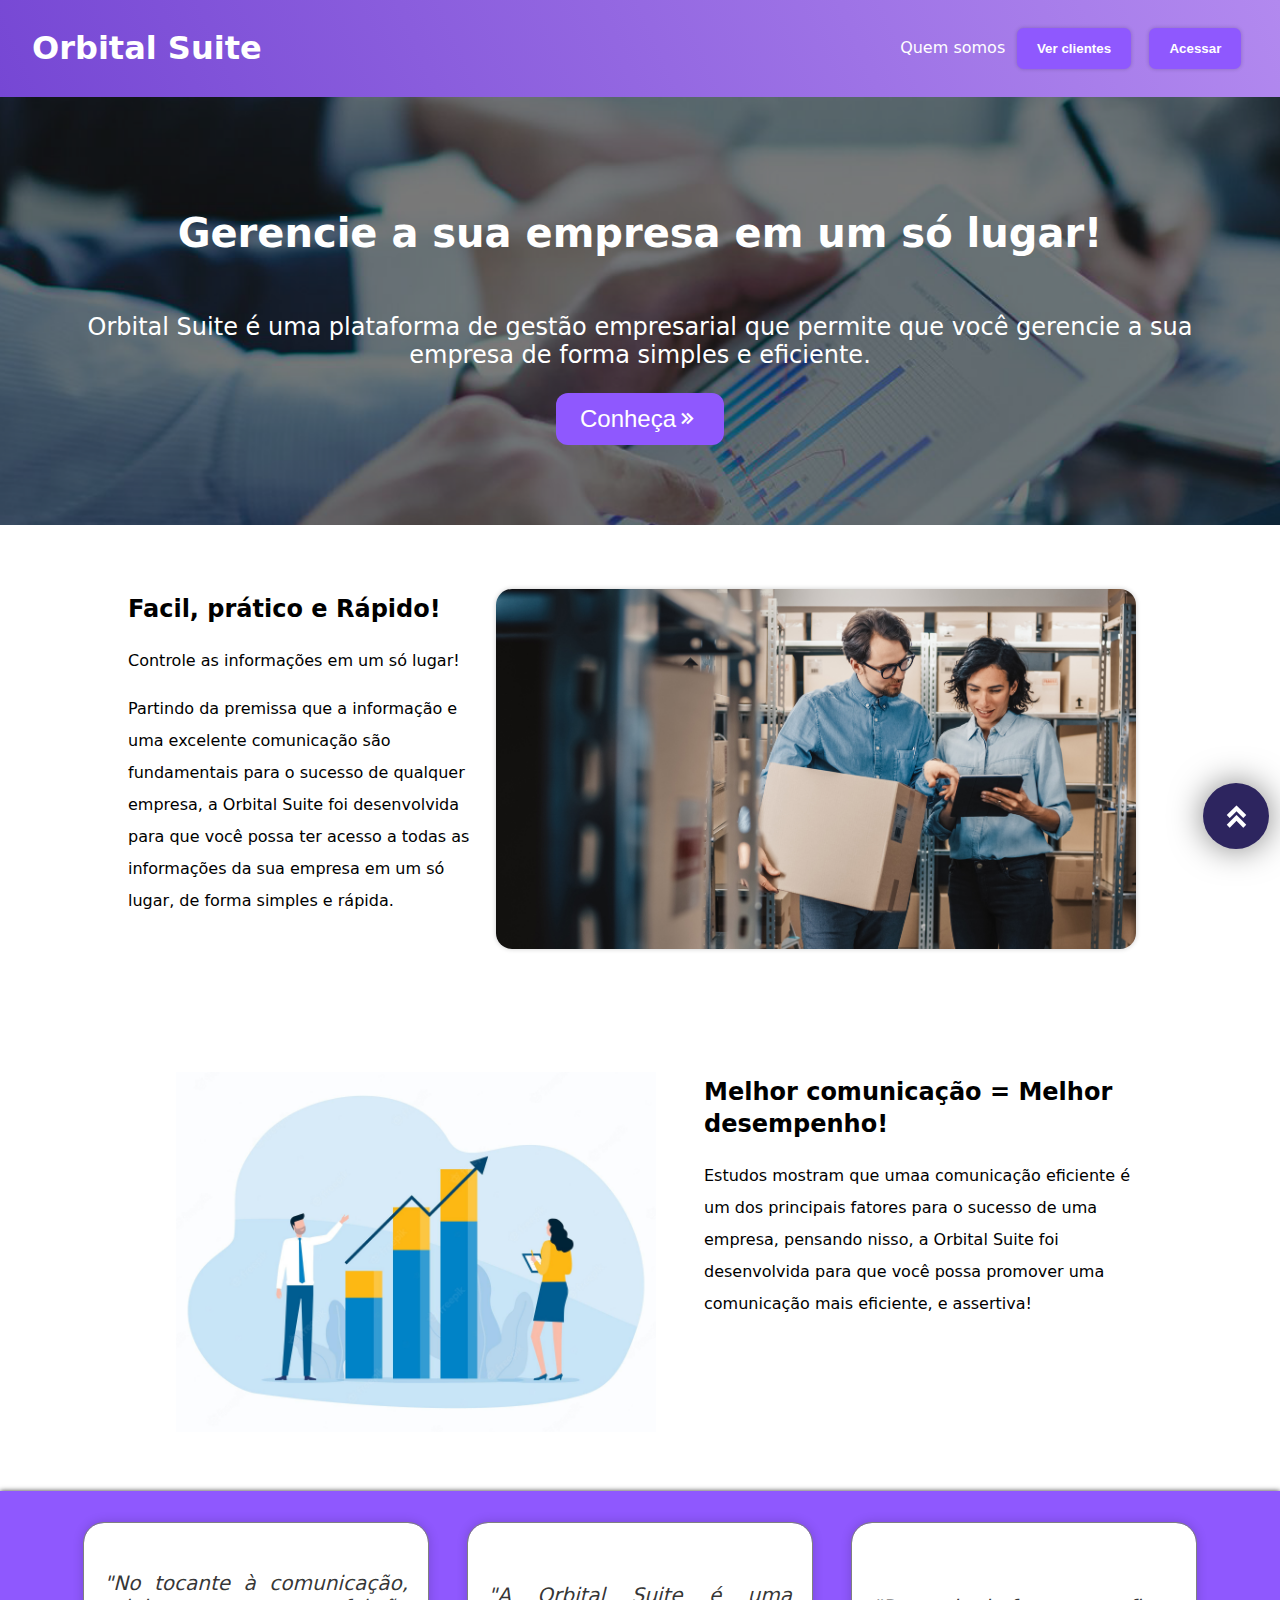
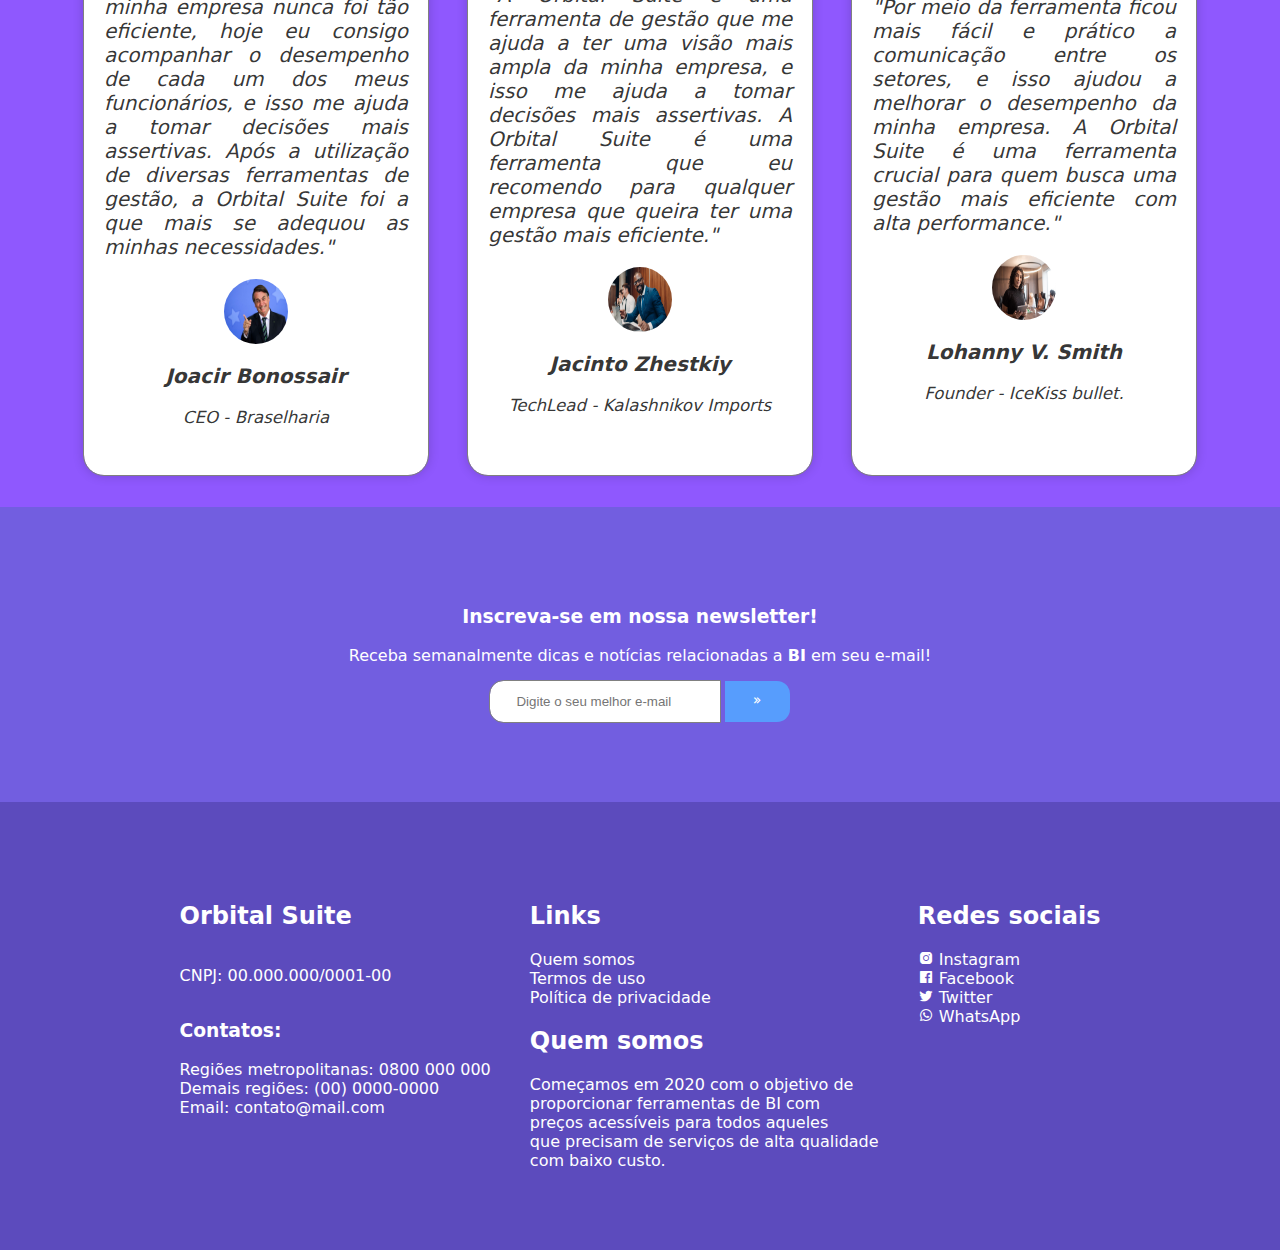
<file: index.html>
<!DOCTYPE html>
<html lang="pt-BR">
<head>
    <meta charset="UTF-8">
    <meta http-equiv="X-UA-Compatible" content="IE=edge">
    <meta name="viewport" content="width=device-width, initial-scale=1.0">
    <meta name="description" content="Gerencie a sua empresa em um só lugar!">
    <meta name="keywords" content="Gerenciamento, Empresa, Controle, Comunicação">
    <meta name="author" content="Felipe Holanda">
    <link rel="icon" type="image/x-icon" href="./favicon.ico">
    <link href='https://unpkg.com/boxicons@2.1.2/css/boxicons.min.css' rel='stylesheet'>
    <link rel="stylesheet" href="./src/styles/landingPage.css">
    <title>Orbital Suite | Página Inicial</title>
</head>
<body>
    <span id="fabBtn"><i class='bx bxs-chevrons-up'></i></span>
    <header>
        <h1>Orbital Suite</h1>
        <nav>
            <a>Quem somos</a>
            <button>Ver clientes</button>
            <button>Acessar</button>
        </nav>
    </header>
    <main>
        <section id="presentation">
            <h2>Gerencie a sua empresa em um só lugar!</h2>
            <p>Orbital Suite é uma plataforma de gestão empresarial que permite que você gerencie a sua empresa de forma simples e eficiente.</p>
            <button>Conheça <i class='bx bx-chevrons-right'></i></button>
        </section>
        
        <div class="container">
            <section>
                <div class=".left">
                    <span>
                        <h2>Facil, prático e Rápido!</h2>
                        <p>Controle as informações em um só lugar!</p>
                        <p>
                        Partindo da premissa que a informação e uma excelente comunicação 
                        são fundamentais para o sucesso de qualquer empresa, a Orbital Suite
                        foi desenvolvida para que você possa ter acesso a todas as informações
                        da sua empresa em um só lugar, de forma simples e rápida.
                        </p>
                    </span>
                </div>
                <aside class=".right">
                    <img class="img1" src="./src/assets/tabletCommunicationMaleFemale.jpg" alt="Um homem e uma mulher em um depósito utilizando um tablet">
                </aside>
            </section>
            <section>
                <aside class=".left">
                    <img class="img2" src="./src/assets/performanceGainage.jpg" alt="Representação de gráficos">
                </aside>
                <div class=".right">
                    <span>
                        <br>
                        <h2>Melhor comunicação = Melhor desempenho!</h2>
                        <p>
                        Estudos mostram que umaa comunicação eficiente é um dos principais fatores para o 
                        sucesso de uma empresa, pensando nisso, a Orbital Suite foi desenvolvida para que você
                        possa promover uma comunicação mais eficiente, e assertiva!
                        </p>
                    </span>
            </section>
        </div>
            <section id='review'>
                <div>
                    <article >
                        <em>
                            "No tocante à comunicação, minha empresa nunca foi tão eficiente,
                            hoje eu consigo acompanhar o desempenho de cada um dos meus funcionários,
                            e isso me ajuda a tomar decisões mais assertivas. Após a utilização de diversas
                            ferramentas de gestão, a Orbital Suite foi a que mais se adequou as minhas necessidades."
                        </em>
                    </article >
                    <img class="reviewImg" src="./src/assets/bolsoMaleReview.jpeg" alt="Imagem do Joao Bonossair">
                    <p id="name">Joacir Bonossair </p><small id="class"> CEO - Braselharia</small>
                </div>
                <div>
                    <article>
                        <em>
                            "A Orbital Suite é uma ferramenta de gestão que me ajuda a ter uma visão mais ampla
                            da minha empresa, e isso me ajuda a tomar decisões mais assertivas. A Orbital Suite é uma
                            ferramenta que eu recomendo para qualquer empresa que queira ter uma gestão mais eficiente."
                        </em>
                    </article >
                    <img class="reviewImg" src="./src/assets/maleReviel.jpg" alt="Imagem da Jacinto Zhestkiy">
                    <p id="name">Jacinto Zhestkiy </p><small id="class"> TechLead - Kalashnikov Imports</small>
                </div>
                <div>
                    <article>
                        <em>
                            "Por meio da ferramenta ficou mais fácil e prático a comunicação entre os setores, 
                            e isso ajudou a melhorar o desempenho da minha empresa. A Orbital Suite é uma ferramenta
                            crucial para quem busca uma gestão mais eficiente com alta performance."
                        </em>
                    </article>
                    <img class="reviewImg" src="./src/assets/tgirlReview.jpg" alt="Imagem da Jacinta Zhestkiy">
                    <p id="name">Lohanny V. Smith</p><small id="class">Founder - IceKiss bullet.</small>
                </div>
            </section>
        <div id="newsletter">
            <div id="notYet">
                <h3>Inscreva-se em nossa newsletter!</h3>
            <p>Receba semanalmente dicas e notícias relacionadas a <strong title="Bunisess Inteligence">BI</strong> em seu e-mail!</p>
            <form>
                <input type="text" placeholder="Digite o seu melhor e-mail">
                <button><i class='bx bx-chevrons-right'></i></button>
            </form>
            </div>
            <div id="done">
                <h3>Você foi cadastrado com sucesso!</h3>
                <i class='bx bxs-check-circle'></i>
            </div>
        </div>
    </main>
    <footer>
        <div>
            <h2>Orbital Suite</h2>
            <p>CNPJ: 00.000.000/0001-00</p>
            <div class="group">
                <h3>Contatos:</h3>
                <a>Regiões metropolitanas: 0800 000 000</a>
                <a>Demais regiões: (00) 0000-0000</a>
                <a>Email: contato@mail.com</a>
            </div>
        </div>
        <div>
            <h2>Links</h2>
            <a>Quem somos</a>
            <a>Termos de uso</a>
            <a>Política de privacidade</a>
            <h2>Quem somos</h2>
            <a>Começamos em 2020 com o objetivo de</a>
            <a>proporcionar ferramentas de BI com</a>
            <a>preços acessíveis para todos aqueles</a>
            <a>que precisam de serviços de alta qualidade</a>
            <a>com baixo custo.</a>
        </div>
        <div>
            <h2>Redes sociais</h2>
            <span>
                <i class='bx bxl-instagram-alt'></i>
                Instagram
            </span>
            <span>
                <i class='bx bxl-facebook-square' ></i>
                Facebook
            </span>
            <span>
                <i class='bx bxl-twitter' ></i>
                Twitter
            </span>
            <span>
                <i class='bx bxl-whatsapp' ></i>
                WhatsApp
            </span>
        </div>
    </footer>
    <script type="module" src="./src/scripts/index.js"></script>
    <script src="./src/scripts/landingPage.js"></script>
</body>
</html>
</file>
<file: src/styles/landingPage.css>
@keyframes colorFade{
    from{
        background: #8F58FE;
    }to{
        background: #579DFD;
    }
}

@keyframes colorUnfade{
    from{
        background: #579DFD;
    }to{
        background: #8F58FE;
    }
}


body{
    margin: 0;
    padding: 0;
    background-color: white;
    box-sizing: border-box;
    font-family: system-ui, -apple-system, BlinkMacSystemFont, 'Segoe UI', Roboto, Oxygen, Ubuntu, Cantarell, 'Open Sans', 'Helvetica Neue', sans-serif;
}

header{
    display: flex;
    flex-direction: row;
    justify-content: space-between;
    align-items: center;
    padding: .5em 2em;
    margin: 0;
    background: rgb(118,71,212);
    background: linear-gradient(66deg, rgba(118,71,212,1) 0%, rgba(178,137,239,1) 100%); 
    color: white;
    box-shadow: 0 0 .3em rgba(0,0,0,.2);
}

header a:hover{
    cursor: pointer;
}

header button{
    border: none;
    padding: 1em 1.5em;
    margin: .5em;
    color: white;
    font-weight: bold;
    background: #8F58FE;
    border-radius: .5em;
    box-shadow: 0 0 .3em rgba(0,0,0,.2);
}

header button:hover{
    cursor: pointer;
    animation: colorFade .5s forwards;
    box-shadow: 0 0 .6em rgba(0,0,0,.5);
}

header button:not(:hover){
    animation: colorUnfade .5s forwards;
}

main{
    margin: 0;
}

main #presentation{
    background: url('../assets/backImageBlack.png') center center no-repeat fixed; 
    -webkit-background-size: cover;
    -moz-background-size: cover;
    -o-background-size: cover;
    background-size: cover;
    margin: 0;
    padding: 5em;
    color: white;
    display: flex;
    flex-direction: column;
    align-items: center;
}

main #presentation h2{
    font-size: 40px;
    text-align: center;
}

main #presentation p{
    font-size: 24px;
    text-align: center;
}

main #presentation button{
    border: none;
    background: #8F58FE;
    color: white;
    display: flex;
    align-items: center;
    padding: .5em 1em;
    border-radius: .5em;
    font-size: 24px;
}

main #presentation button:hover{
    cursor: pointer;
    animation: colorFade .5s forwards ;
}

main #presentation button:not(:hover){
    animation: colorUnfade .5s forwards;
}

.container{
    width: 80%;
    margin: 0 auto;
}

.container section{
    display: flex;
    line-height: 2em;
    margin-top: 3em;
}

.container section .img1{
    width: 40em;
    border-radius: 1em;
    box-shadow: 0 0 .3em rgba(0,0,0,.2);
    margin: 1em;
}

.container section .img2{
    width: 30em;
    margin: 3em;
}

.container .left{
    width: 50%;
    float: left;
    text-align: left;
}

.container .right{
    width: 50%;
    float: right;
    text-align: end;
}

.reviewImg{
    width: 64px;
    height: 65px;
    border-radius: 100%;
    margin-top: 1em;
}

#review{
    padding: 2em 4em;
    background-color: #8F58FE;
    display: flex;
    flex-direction: row;
    align-items: center;
    justify-content: space-between;
    box-shadow: 0 0 5px rgba(0,0,0,.8);
}

#review div{
    background-color: white;
    width: 30%;
    height: 512px;
    border-radius: 1em;
    padding: 1em;
    display: flex;
    flex-direction: column;
    justify-content: center;
    align-items: center;
    font-style: italic;
    font-size: 20px;
    line-height: 1.2;
    text-align: justify;
    color: rgba(0,0,0,.8);
    margin-bottom: 2em;
    outline: 1px solid grey;
    box-shadow: 0 0 .6em rgba(0,0,0,.2);
    margin: 0 1em ;
}

#review #name{
    font-weight: bold;
    line-height: normal;
}

#review #class{
    color: rgba(0,0,0,.8)
}

#newsletter{
    background-color: #725EE0;
    padding: 5em;
    text-align: center;
    color: white;
}

form input{
    margin: 0;
    padding: 1em 2em;
    border: none;
    border-radius: 1em 0 0 1em;
    outline: 1px solid gray;
}

form button{
    margin: 0;
    padding: 1em 2em;
    border: none;
    background-color: #579DFD;
    color: white;
    font-weight: bolder;
    font-size: 13px;
    border-radius: 0 1em 1em 0;
}

footer{
    background-color: #5c4bbd;
    padding: 5em 10em;
    display: flex;
    justify-content: space-around;
    color: white;
}

footer div{
    display: flex;
    flex-direction: column;
}

footer.group{
    line-height: 10px;
}

#done i{
    font-size: 100px;
}

#fabBtn{
    background-color: #2d255f;
    color: white;
    padding: .5em;
    align-items: center;
    display: flex;
    justify-content: center;
    width: 1em;
    height: 1em;
    font-size: 33px;
    border-radius: 100%;
    box-shadow: 0 0 1em rgba(0,0,0,.5);
    position: fixed;
    top: 87%;
    left: 94%
}

#modal{
    position: fixed;
    top: 0;
    left: 0;
    width: 100%;
    height: 100%;
    background-color: rgba(0,0,0,.5);
    display: flex;
    justify-content: center;
    align-items: center;
    z-index: 99;
}

#modal div{
    background-color: white;
    width: 60%;
    display: flex;
    flex-direction: column;
    border-radius: 1em;
}

#modal div nav{
    display: flex;
    justify-content: space-between;
    align-items: center;
    padding: 1em;
}

#modal div nav i{
    font-size: 30px;
    color: #5c4bbd;
    background-color: rgb(239, 239, 239);
    padding: .2em;
    border-radius: 50%;
}

#modal div ul{
    display: flex;
    flex-direction: row;
    justify-content: space-around;
    flex-wrap: wrap;
    list-style: none;
}

#modal div ul li{
    display: flex;
    background-color: rgb(212, 212, 212);
    border-radius: 1em;
    flex-direction: column;
    align-items: center;
    margin: 1em;
    padding: 1em;
}

#modal span{
    font-weight: bold;
    color: green
}
</file>
